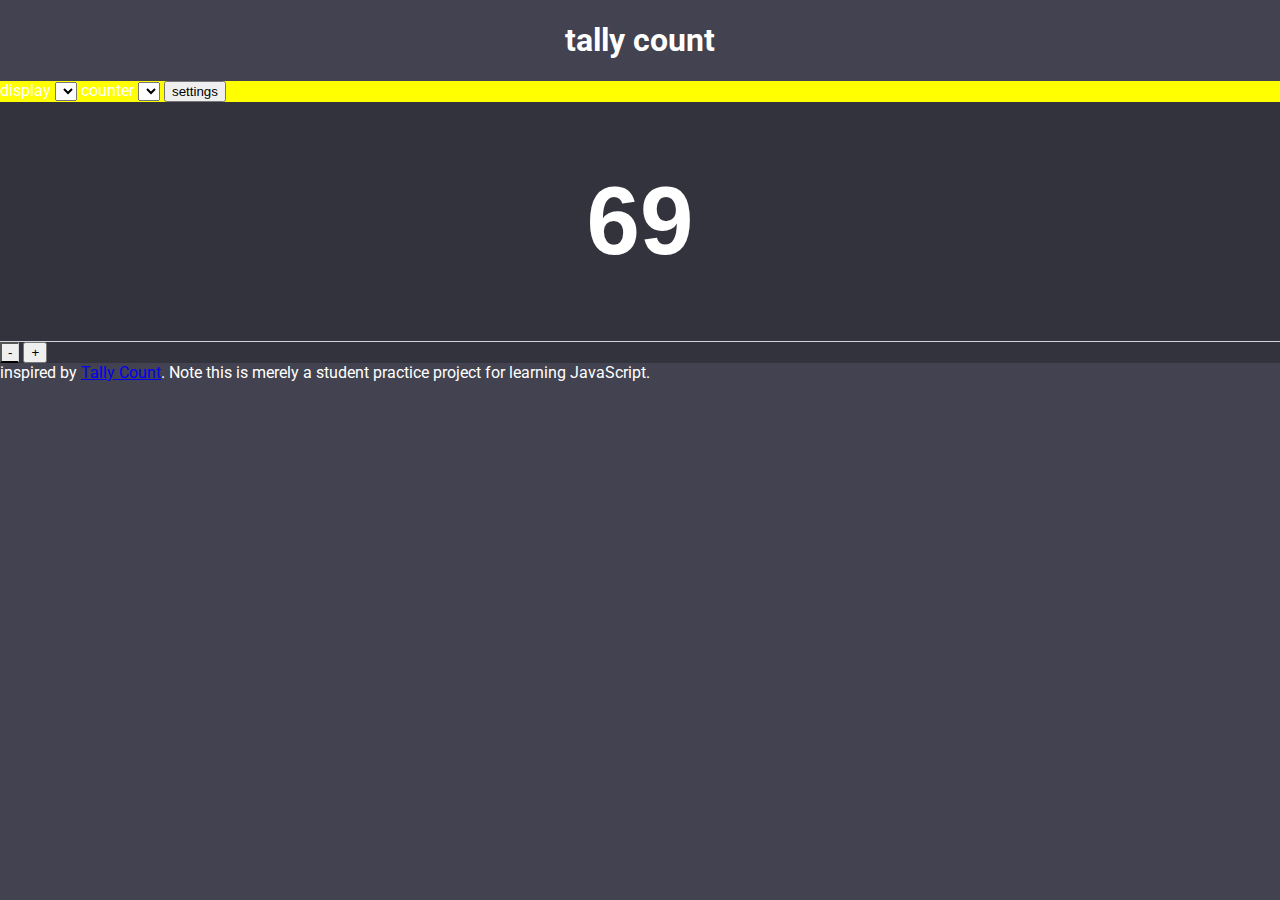
<file: index.html>
<!DOCTYPE html>
<html lang="en">
  <head>
    <meta charset="UTF-8" />
    <meta http-equiv="X-UA-Compatible" content="IE=edge" />
    <meta name="viewport" content="width=device-width, initial-scale=1.0" />
    <link rel="stylesheet" href="style.css" />
    <title>tally count</title>
    <link rel="preconnect" href="https://fonts.googleapis.com" />

    <link rel="preconnect" href="https://fonts.gstatic.com" crossorigin />

    <link
      href="https://fonts.googleapis.com/css2?family=Roboto:wght@500;900&display=swap"
      rel="stylesheet"
    />
  </head>
  <body>
    <header class="header">
      <h1>tally count</h1>
    </header>

    <aside class="controls">
      <label>
        <span>display</span>
        <select>
          <options>single</options>
          <options>multiple</options>
        </select>
      </label>

      <label>
        <span>counter</span>
        <select>
          <options>counter 1</options>
          <options>counter 2</options>
          <options>counter 3</options>
        </select>
      </label>

      <button>settings</button>
    </aside>

    <main class="counter">
      <input class="counter__value" readonly value="69" />
      <div class="counter__action">
        <button class="counter__button counter__button_first">-</button>
        <button class="counter__button">+</button>
      </div>
    </main>

    <footer>
      inspired by
      <a href="https://tallycount.app">Tally Count</a>. Note this is merely a student practice project for learning
        JavaScript.
    </footer>
  </body>
</html>
</file>
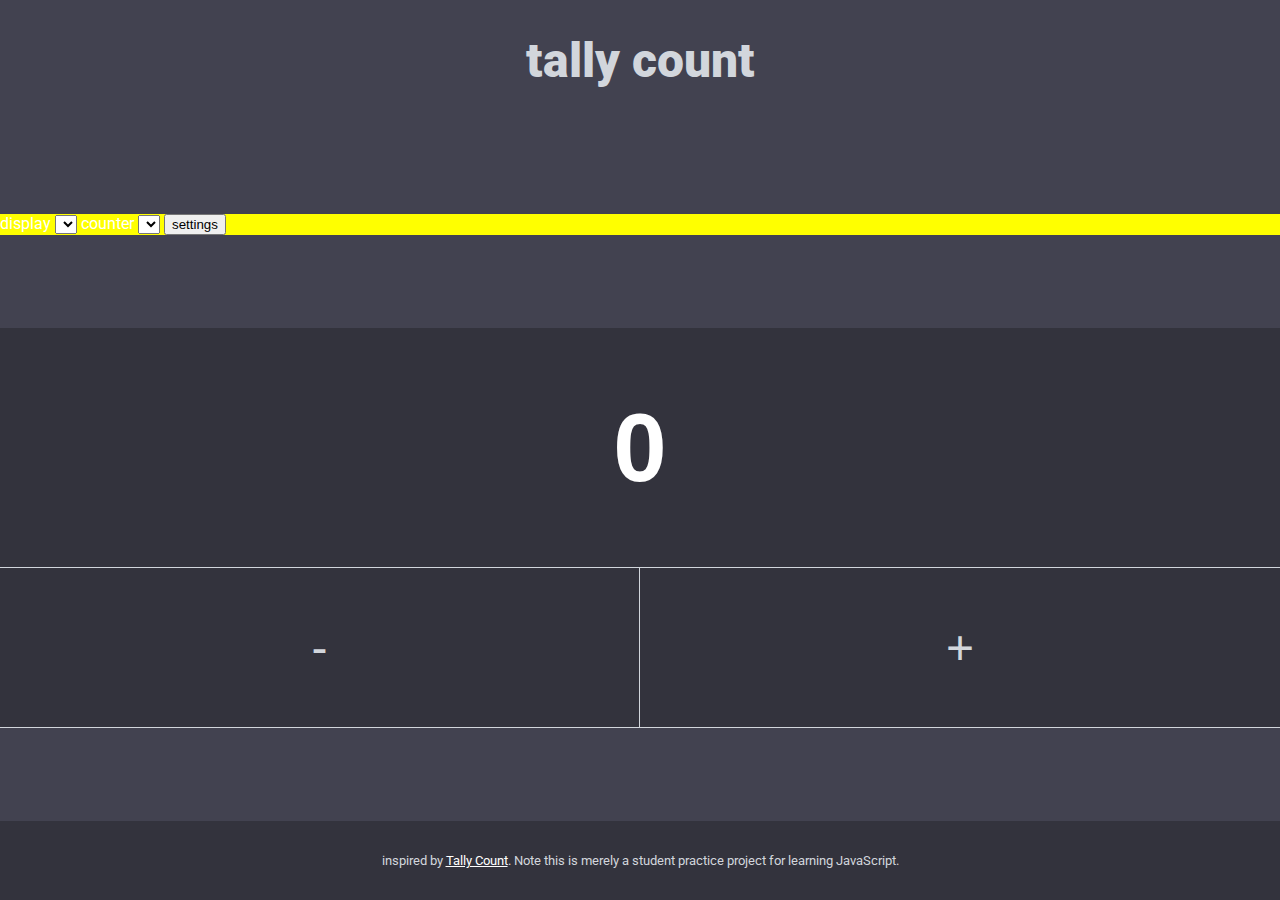
<file: IWA1/index.html>
<!DOCTYPE html>
<html lang="en">
  <head>
    <meta charset="UTF-8" />
    <meta http-equiv="X-UA-Compatible" content="IE=edge" />
    <meta name="viewport" content="width=device-width, initial-scale=1.0" />
    <link rel="stylesheet" href="style.css" />
    <title>tally count</title>
    <link rel="preconnect" href="https://fonts.googleapis.com" />

    <link rel="preconnect" href="https://fonts.gstatic.com" crossorigin />

    <link
      href="https://fonts.googleapis.com/css2?family=Roboto:wght@500;900&display=swap"
      rel="stylesheet"/>
      <script src="/script.js" defer></script>
  </head>
  <body>
    <header class="header">
      <h1 class="header__title">tally count</h1>
    </header>

    <aside class="controls">
      <label>
        <span>display</span>
        <select>
          <options>single</options>
          <options>multiple</options>
        </select>
      </label>

      <label>
        <span>counter</span>
        <select>
          <options>counter 1</options>
          <options>counter 2</options>
          <options>counter 3</options>
        </select>
      </label>

      <button>settings</button>
    </aside>

    <main class="counter">
      <input class="counter__value" data-key="number" readonly value="0" />
      <div class="counter__action">
        <button data-key="subtract" class="counter__button counter__button_first">-</button>
        <button data-key="add" class="counter__button">+</button>
      </div>
    </main>

    <footer class="footer">
      inspired by
      <a class="footer__link" href="https://tallycount.app">Tally Count</a>. Note this is merely a student practice project for learning
        JavaScript.
    </footer>
  </body>
</html>
</file>
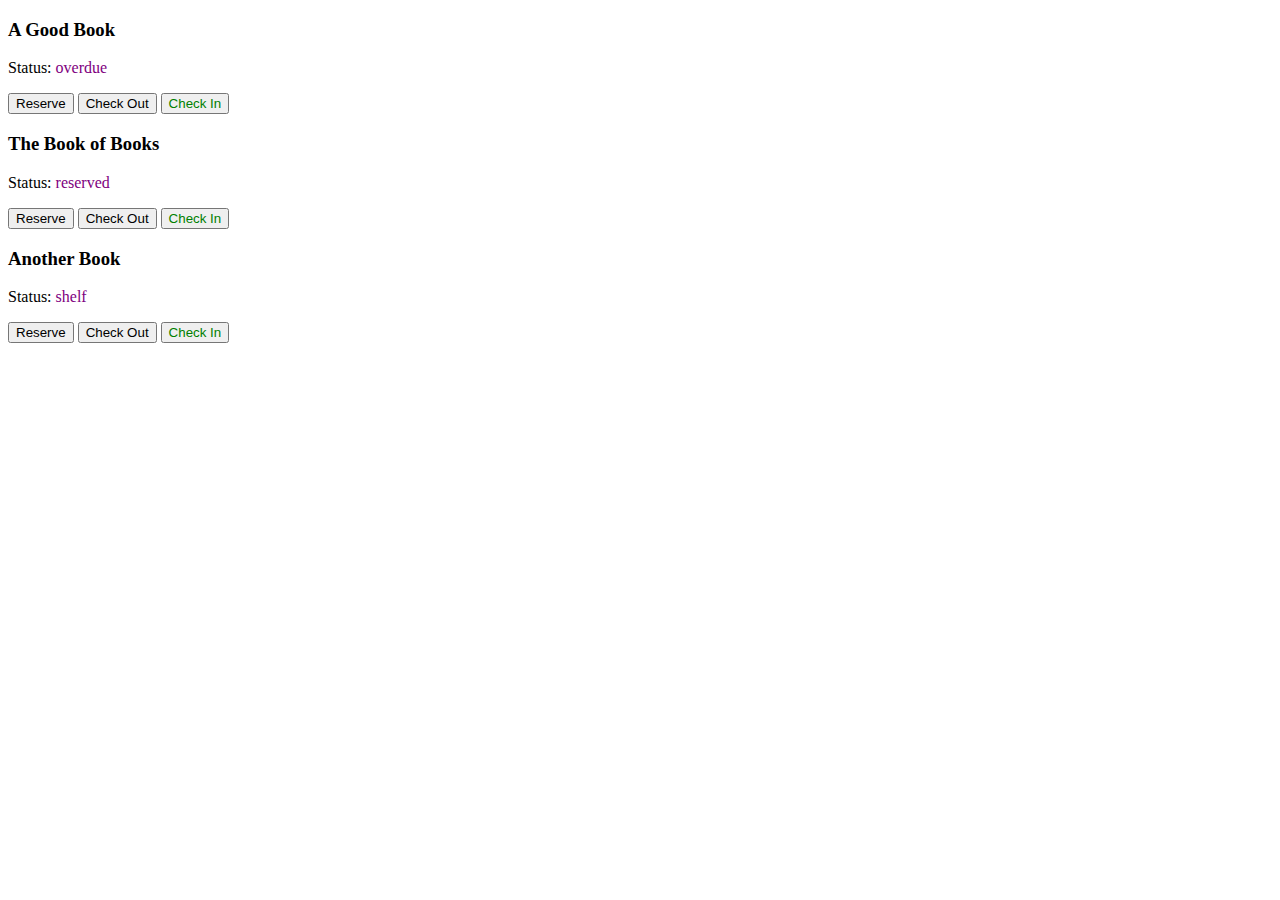
<file: IWA-12/challenge 1/index.html>
<!DOCTYPE html>
<html lang="en">
  <head>
    <meta charset="UTF-8" />
    <meta http-equiv="X-UA-Compatible" content="IE=edge" />
    <meta name="viewport" content="width=device-width, initial-scale=1.0" />
    <title>LMS Pro</title>
    <script src="./script.js" defer></script>
  </head>
  <body>
    <div id="book1">
      <h3>A Good Book</h3>
      <p>Status: <span class="status" style="color: purple">overdue</span></p>
      <button class="reserve">Reserve</button>
      <button class="checkout">Check Out</button>
      <button class="checkin" style="color: green">Check In</button>
    </div>

    <div id="book2">
      <h3>The Book of Books</h3>
      <p>Status: <span class="status" style="color: purple">reserved</span></p>
      <button class="reserve">Reserve</button>
      <button class="checkout">Check Out</button>
      <button class="checkin" style="color: green">Check In</button>
    </div>
    
    <div id="book3">
      <h3>Another Book</h3>
      <p>Status: <span class="status" style="color: purple">shelf</span></p>
      <button class="reserve">Reserve</button>
      <button class="checkout">Check Out</button>
      <button class="checkin" style="color: green">Check In</button>
    </div>
  </body>
</html>
</file>
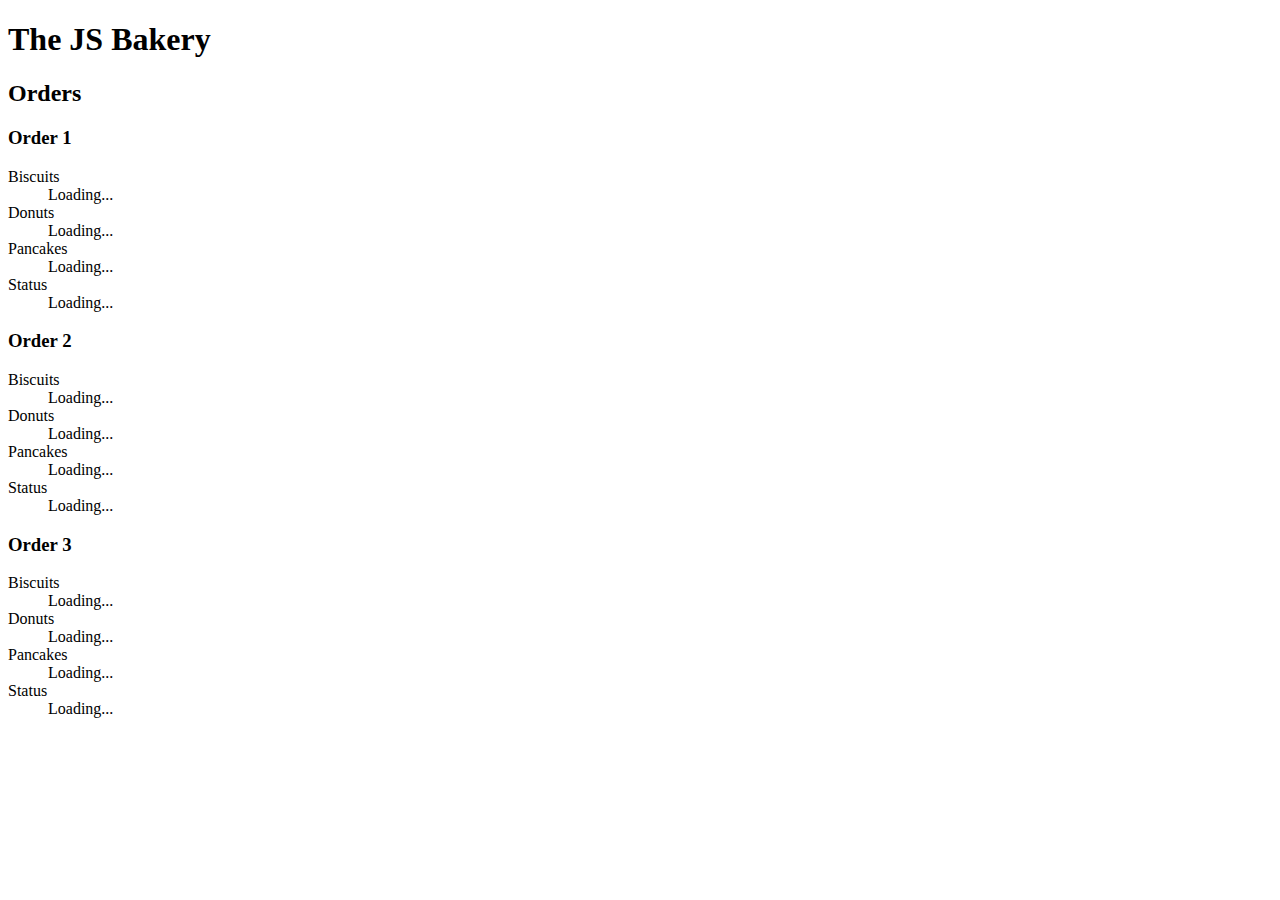
<file: IWA11/IWA_11.2_Challenge 1/index.html>
<!DOCTYPE html>
<html lang="en">

<head>
    <meta charset="UTF-8">
    <meta http-equiv="X-UA-Compatible" content="IE=edge">
    <meta name="viewport" content="width=device-width, initial-scale=1.0">
    <title>The JS Bakery</title>
    <script src="./script.js" defer></script>
</head>

<body>
    <h1>The JS Bakery</h1>

    <h2>Orders</h2>

    <section>
        <h3>Order 1</h3>

        <dl 
            data-key="order1" 
            data-biscuits="10" 
            data-donuts="13" 
            data-pancakes="0" 
            data-delivered="false"
        >
            <div class="biscuits">
                <dt>Biscuits</dt>
                <dd class="count">Loading...</dd>
            </div>

            <div class="donuts">
                <dt>Donuts</dt>
                <dd class="count">Loading...</dd>
            </div>

            <div class="pancakes">
                <dt>Pancakes</dt>
                <dd class="count">Loading...</dd>
            </div>

            <div class="status">
                <dt>Status</dt>
                <dd>Loading...</dd>
            </div>
        </dl>

    </section>

    <section>
        <h3>Order 2</h3>

        <dl 
            data-key="order2" 
            data-biscuits="5" 
            data-donuts="0" 
            data-pancakes="2" 
            data-delivered="false"
        >
            <div class="biscuits">
                <dt>Biscuits</dt>
                <dd class="count">Loading...</dd>
            </div>

            <div class="donuts">
                <dt>Donuts</dt>
                <dd class="count">Loading...</dd>
            </div>

            <div class="pancakes">
                <dt>Pancakes</dt>
                <dd class="count">Loading...</dd>
            </div>

            <div class="status">
                <dt>Status</dt>
                <dd>Loading...</dd>
            </div>
        </dl>
    </section>


    <section>
        <h3>Order 3</h3>

        <dl 
            data-key="order3" 
            data-biscuits="12" 
            data-donuts="11" 
            data-pancakes="15" 
            data-delivered="true"
        >
            <div class="biscuits">
                <dt>Biscuits</dt>
                <dd class="count">Loading...</dd>
            </div>

            <div class="donuts">
                <dt>Donuts</dt>
                <dd class="count">Loading...</dd>
            </div>

            <div class="pancakes">
                <dt>Pancakes</dt>
                <dd class="count">Loading...</dd>
            </div>

            <div class="status">
                <dt>Status</dt>
                <dd>Loading...</dd>
            </div>
        </dl>
    </section>
</body>

</html>
</file>
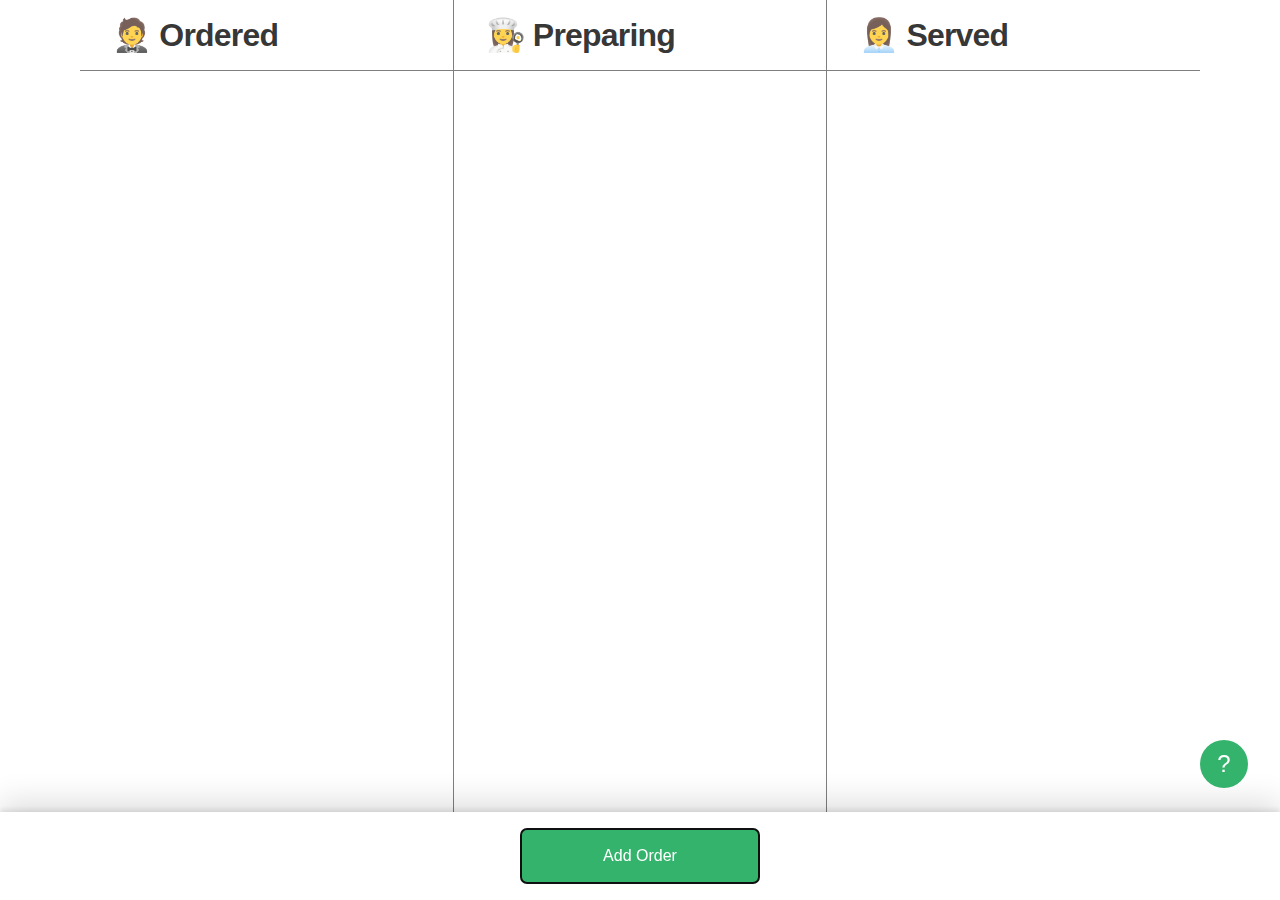
<file: IWA18/challenge 1/index.html>
<!DOCTYPE html>
<html lang="en">
  <head>
    <meta charset="UTF-8" />
    <meta http-equiv="X-UA-Compatible" content="IE=edge" />
    <meta name="viewport" content="width=device-width, initial-scale=1.0" />
    <title>Kitchen Express</title>
    <link rel="stylesheet" href="./styles.css" />
    <script src="./scripts.js" defer type="module"></script>
  </head>

  <body>
    <header class="actions">
      <h1 class="sr-only">Kitchen Express</h1>
      <div class="actions__inner">
        <button class="button button_primary" data-add>Add Order</button>
      </div>
    </header>

    <dialog class="overlay" data-help-overlay>
      <h2 class="overlay__title">Help</h2>
      <p><strong>To use the app, you can start by adding a new order by clicking the "add order" button.</strong></p>
      <p>You can view and update orders by selecting them directly from the list. Inside the order, you can manually change information associated with an order or update its status. However, note that you can quickly change the status of an order by drag it between the three different columns with your mouse.</p>
      <div class="overlay__row">
        <button class="button" type="button" data-help-cancel>Close</button>
      </div>
    </dialog>

    <dialog class="overlay" data-add-overlay>
      <div class="overlay__top">
        <h2 class="overlay__title">Add Order</h2>
      </div>

      <form class="overlay__form" data-add-form id="add-form">
        <label class="overlay__field">
          <div class="overlay__label">Item</div>
          <input class="overlay__input" data-add-title name="title" required>
        </label>

        <label class="overlay__field">
          <div class="overlay__label">Table</div>
          <select class="overlay__input overlay__input_select" data-add-table name="table"></select>
        </label>

      </form>
      <div class="overlay__row">
        <button class="button" type="button" data-add-cancel>Cancel</button>
        <button class="button button_primary" type="submit" form="add-form">Add</button>
      </div>
    </dialog>

    <dialog class="overlay" data-edit-overlay>
      <div class="overlay__top">
        <h2 class="overlay__title">Edit Order</h2>
        <button class="overlay__delete" data-edit-delete>Delete</button>
      </div>

      <form class="overlay__form" data-edit-form id="edit-form">
        <input hidden name="id" data-edit-id>

        <label class="overlay__field">
          <div class="overlay__label">Item</div>
          <input class="overlay__input" data-edit-title name="title" required>
        </label>

        <label class="overlay__field">
          <div class="overlay__label">Table</div>
          <select class="overlay__input overlay__input_select" data-edit-table name="table"></select>
        </label>

        <label class="overlay__field">
          <div class="overlay__label">Status</div>

          <select class="overlay__input overlay__input_select" data-edit-column name="column">
            <option value="ordered">Ordered</option>
            <option value="preparing">Preparing</option>
            <option value="served">Served</option>
          </select>
        </label>

      </form>
      <div class="overlay__row">
        <button class="button" type="button" data-edit-cancel>Cancel</button>
        <button class="button button_primary" type="submit" form="edit-form">Update</button>
      </div>
    </dialog>

    <h2 class="sr-only">Orders</h2>

    <div class="grid" data-grid>
      <section class="grid__column" data-area="ordered">
        <h2 class="grid__title">🤵 Ordered</h2>
        <div class="grid__content" data-column="ordered"></div>
      </section>

      <section class="grid__column" data-area="preparing">
        <h2 class="grid__title">👩‍🍳 Preparing</h2>
        <div class="grid__content" data-column="preparing"></div>
      </section>

      <section class="grid__column grid__column_last" data-area="served">
        <h2 class="grid__title">👩‍💼 Served</h2>
        <div class="grid__content" data-column="served"></div>
      </section>
    </div>

    <button class="help" data-help>?</button>
    <div class="backdrop"></div>
  </body>
</html>
</file>
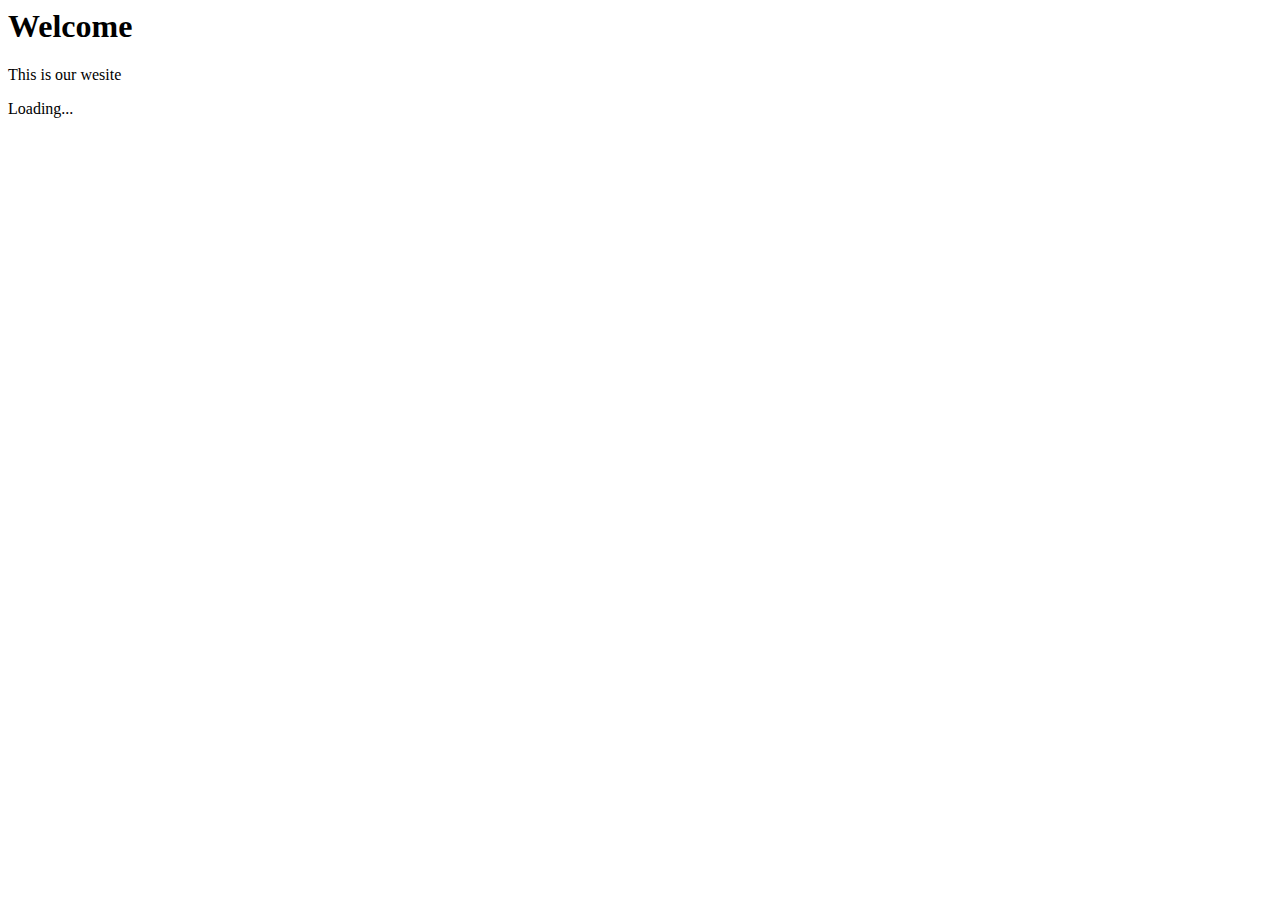
<file: IWA3/IWA_3.3_challenge 1/index.html>
<!-- index.html -->

<html>
	<head>
		<script src="/IWA3/IWA_3.3_challenge 1/script.js" type="module" defer></script>

  </head>

	<body>
		<h1>Welcome</h1>
		<p>This is our wesite</p>
	</body>

	<footer>Loading...</footer>
</html>
</file>
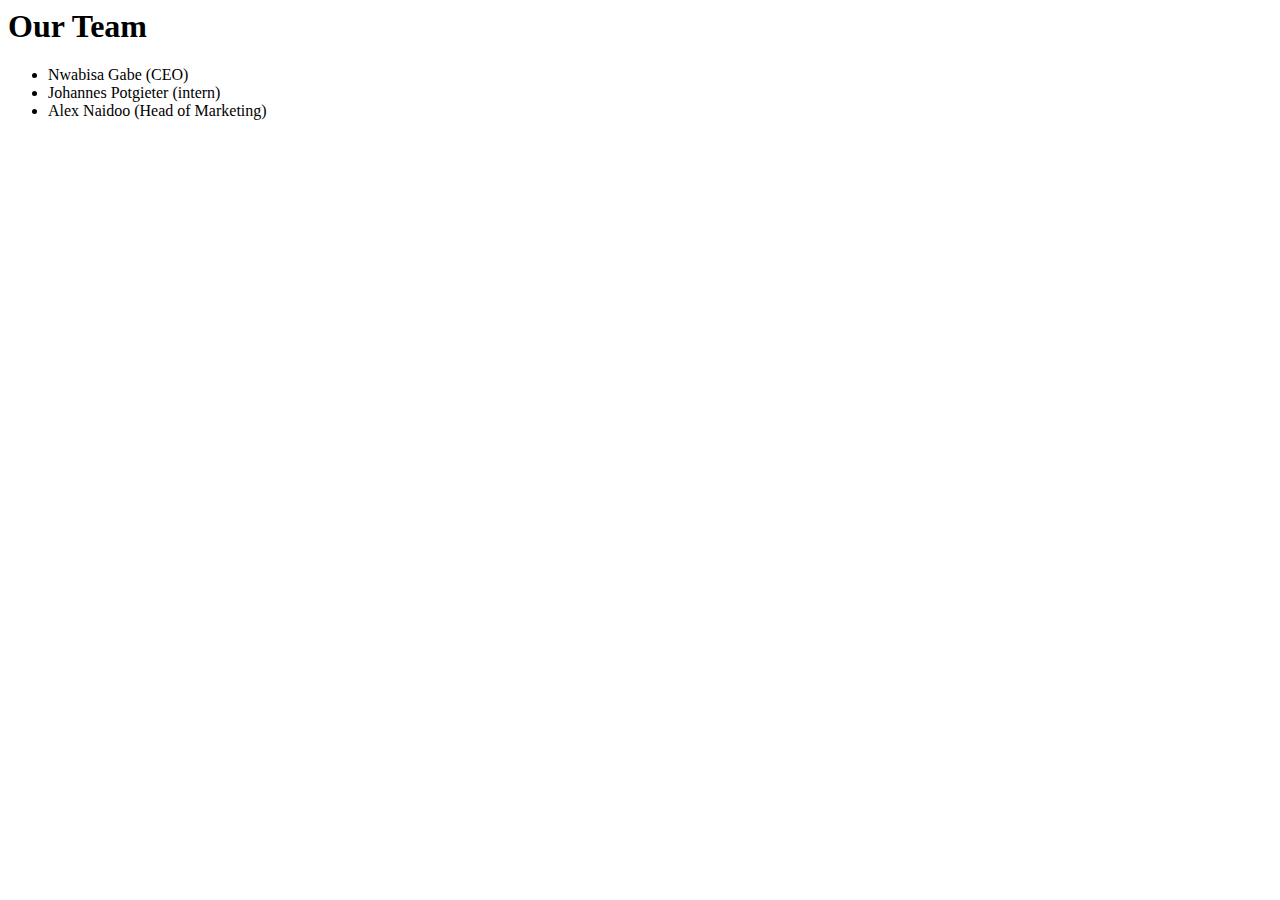
<file: IWA3/IWA_3.4_challenge 2/index.html>
<!-- index.html -->

<html>
    <script src="/IWA3/IWA_3.4_challenge 2/script.js" type="module"></script>
    <title>job titles</title>

    <body>
        <h1>Our Team</h1>
        
        <ul>
            <li id="nwabisa">Loading...</li>
            <li id="johannes">Loading...</li>
            <li id="alex">Loading...</li>
        </ul>
    </body>
</html>
</file>
<file: style.css>
:root{
    --color-green: #31c48d;
    --color-white: #ffffff;
    --color-dark-grey:#33333d;
    --color-medium-grey:#424250;
    --color-light-grey:#d2d6dc;
}
*{
    box-sizing: border-box;
}

body{
    margin: 0;
    background: var(--color-medium-grey);
    color: var(--color-white);
    font-family: Roboto,  Arial, Helvetica, sans-serif;
}
/* header */

.header{
    text-align: center;
}

/* controls */
.controls{
    background: yellow;
}


/* counter */
.counter{ 
    background: var(--color-dark-grey);
}
.counter__value{
    width: 100%;
    height: 15rem;
    text-align: center;
    font-size: 6rem;
    font-weight: 900;
    background: none;
    color: var(--color-white);
    border-width: 0;
    border-bottom: 1px solid var(--color-light-grey);
}
.counter__actions{
    display: flex;
}
.conter__button{
    background: none;
    width: 50%;
    border-width: 0;
    color: var(--color-light-grey);
    font-size: 3rem;
    height: 10rem;
}
.counter__button_first{
    border-right: 1px solid var(--color-light-grey);
}
</file>
<file: IWA1/style.css>
:root{
    --color-green: #31c48d;
    --color-white: #ffffff;
    --color-dark-grey:#33333d;
    --color-medium-grey:#424250;
    --color-light-grey:#d2d6dc;
}
*{
    box-sizing: border-box;
}
html{
    height: 100vh;
}

body{
    margin: 0;
    background: var(--color-medium-grey);
    color: var(--color-white);
    font-family: Roboto,  Arial, Helvetica, sans-serif;
    display: flex;
    flex-direction: column;
    justify-content: space-between;
    height: 100%;
}
/* header */

.header{
    text-align: center;
}
.header__title{
    font-size: 3rem;
    font-weight: 900;
    color: var(--color-light-grey);
}

/* controls */
.controls{
    background: yellow;
}


/* counter */
.counter{ 
    background: var(--color-dark-grey);
}
.counter__value{
    width: 100%;
    height: 15rem;
    text-align: center;
    font-size: 6rem;
    font-weight: 900;
    background: none;
    color: var(--color-white);
    border-width: 0;
    border-bottom: 1px solid var(--color-light-grey);
}
.counter__action{
    display: flex;
}
.counter__button{
    background: none;
    width: 50%;
    border-width: 0;
    color: var(--color-light-grey);
    font-size: 3rem;
    height: 10rem;
    border-bottom: 1px solid;
    transition: transform 0.1s;
}
.counter__button:disabled{
    background-color: red;
}
.counter__button:active{
    background: var(--color-medium-grey);
    transform: translateY(2%);
}
.counter__button_first{
    border-right: 1px solid var(--color-light-grey);
}
/* footer */
.footer {
    background: var(--color-dark-grey);
    color: var(--color-light-grey);
    padding: 2rem;
    font-size: 0.8rem;
    text-align: center;
}
.footer__link{
    color: var(--color-white);
}
</file>
<file: IWA18/challenge 1/styles.css>
@keyframes enter {
    0% {
      opacity: 0;
      transform: translateY(2rem);
    }
    100% {
      opacity: 1;
      transform: translateY(0);
    }
  }
  
  * {
    box-sizing: border-box;
  }
  
  body {
    margin: 0;
    min-height: 100vh;
    width: 100%;
    font-family: sans-serif;
    color: rgba(0, 0, 0, 0.9);
    padding: 0;
  }
  
  .sr-only {
    position:absolute;
    left:-10000px;
    top:auto;
    width:1px;
    height:1px;
    overflow:hidden;
  }
  
  .actions {
    display: flex;
    position: fixed;
    bottom: 0;
    left: 0;
    width: 100%;
    justify-content: center;
    align-items: center;
    margin: 0 auto;
    padding: 1rem;
    border-top: rgba(0, 0, 0, 1);
    box-shadow: rgba(0, 0, 0, 0.25) 0px 54px 55px,
      rgba(0, 0, 0, 0.12) 0px -12px 30px, rgba(0, 0, 0, 0.12) 0px 4px 6px,
      rgba(0, 0, 0, 0.17) 0px 12px 13px, rgba(0, 0, 0, 0.09) 0px -3px 5px;
    background: rgba(255, 255, 255, 1);
  }
  
  .actions__inner {
    width: 100%;
    max-width: 15rem;
  }
  
  .help {
    position: fixed;
    bottom: 7rem;
    right: 2rem;
    height: 3rem;
    width: 3rem;
    border-radius: 50%;
    background: rgba(0, 160, 70, 0.8);
    border-width: 0;
    cursor: pointer;
    font-size: 1.5rem;
    color: rgba(255, 255, 255, 1);
  }
  
  .help:hover {
    background: rgba(0, 160, 70, 1);
  }
  
  .grid {
    display: flex;
    width: 100%;
    max-width: 70rem;
    margin: 0 auto;
    overflow-x: scroll;
    min-height: 100vh;
  }
  
  .grid__column {
    width: 100%;
    min-width: 18rem;
    min-height: 100vh;
    height: 100%;
    border-right: 1px solid rgba(0, 0, 0, 0.5);
  }
  
  .grid__column_last {
    border-right-width: 0;
  }
  
  .grid__title {
    font-size: 2rem;
    margin: 0;
    padding: 1rem 2rem;
    border-bottom: 1px solid rgba(0, 0, 0, 0.5);
    letter-spacing: -0.05rem;
    color: rgba(0, 0, 0, 0.8);
  }
  
  .button {
    font-family: sans-serif;
    background-color: rgba(0, 160, 70, 0.1);
    transition: background-color 0.1s;
    border-width: 0;
    border-radius: 6px;
    height: 3.5rem;
    cursor: pointer;
    width: 50%;
    color: rgba(0, 160, 70, 1);
    font-size: 1rem;
    border: 1px solid rgba(0, 160, 70, 1);
    width: 100%;
  }
  
  .button_primary {
    background-color: rgba(0, 160, 70, 0.8);
    color: rgba(255, 255, 255, 1);
  }
  
  .button:hover {
    background-color: rgba(0, 160, 70, 0.2);
  }
  
  .button_primary:hover {
    background-color: rgba(0, 160, 70, 1);
  }
  
  .order {
    border-width: 0;
    width: 100%;
    font-family: sans-serif;
    padding: 0.5rem;
    cursor: pointer;
    text-align: left;
    height: 8rem;
    display: flex;
    flex-direction: column;
    align-items: flex-start;
    justify-content: center;
    border-radius: 2px;
    padding: 0 2rem;
    border: 1px solid rgba(0, 0, 0, 0);
    border-bottom-color: rgba(0, 0, 0, 0.1);
    user-select: none;
    animation-duration: 0.6s;
    animation-name: enter;
    cursor: move;
  }
  
  .order:hover {
    background: rgba(0, 160, 70, 0.05);
    border: 1px solid rgba(0, 160, 70, 1);
  }
  
  .order__title {
    margin: 0 0 0.5rem;
    font-weight: bold;
    display: -webkit-box;
    -webkit-line-clamp: 2;
    -webkit-box-orient: vertical;
    overflow: hidden;
    font-size: 1.25rem;
    color: rgba(0, 0, 0, 0.8);
  }
  
  .order__details {
    margin: 0;
  }
  
  .order__row {
    display: flex;
    font-size: 0.9rem;
    color: rgba(0, 0, 0, 0.5);
  }
  
  .order__value {
    margin-left: 0.25rem;
    font-weight: bold;
  }
  
  .overlay {
    position: fixed;
    bottom: 0;
    left: 0;
    width: 100%;
    border-width: 0;
    animation-name: enter;
    animation-duration: 0.6s;
    z-index: 10;
    background-color: rgba(255, 255, 255, 1);
    box-shadow: 0px 3px 3px -2px rgba(0, 0, 0, 0.2),
      0px 3px 4px 0px rgba(0, 0, 0, 0.14), 0px 1px 8px 0px rgba(0, 0, 0, 0.12);
  }
  
  @media (min-width: 30rem) {
    .overlay {
      max-width: 30rem;
      padding: 1rem 3rem 2rem;
      left: 0%;
      top: 0;
      border-radius: 8px;
    }
  }
  
  .overlay__form {
    padding-bottom: 0.5rem;
    margin: 0 auto;
  }
  
  .overlay__row {
    display: flex;
    gap: 0.5rem;
    padding-top: 1rem;
    margin: 0 auto;
    justify-content: center;
  }
  
  .overlay__input {
    width: 100%;
    margin-bottom: 0.5rem;
    background-color: rgba(0, 0, 0, 0.05);
    border-width: 0;
    border-radius: 6px;
    width: 100%;
    height: 4rem;
    color: rgba(0, 0, 0, 1);
    padding: 1rem 0.5rem 0 0.75rem;
    font-size: 1.1rem;
    font-weight: bold;
    font-family: Roboto, sans-serif;
    cursor: pointer;
  }
  
  .overlay__input_select {
    padding-left: 0.5rem;
  }
  
  .overlay__field {
    position: relative;
    display: block;
  }
  
  .overlay__label {
    position: absolute;
    top: 0.75rem;
    left: 0.75rem;
    font-size: 0.85rem;
    color: rgba(0, 0, 0, 0.4);
  }
  
  .overlay__input:hover {
    background-color: rgba(0, 0, 0, 0.1);
  }
  
  .overlay__title {
    padding: 1rem 0;;
    font-size: 2rem;
    font-weight: bold;
    line-height: 1;
    letter-spacing: -0.1px;
    max-width: 25rem;
    margin: 0.25rem 0 1rem;
  }
  
  .overlay__top {
    display: flex;
    justify-content: space-between;
    align-items: center;
  }
  
  .overlay__delete {
    color: rgba(0, 0, 0, 1);
    text-decoration: underline;
    background: none;
    border-width: 0;  
    cursor: pointer;
    border-radius: 4px;
    padding: 1rem;
  }
  
  .overlay__delete:hover {
    background: rgba(0, 0, 0, 0.1)
  }
  
  /* backdrop */
  
  .backdrop {
    display: none;
    background: rgba(0, 0, 0, 0.3);
    position: fixed;
    top: 0;
    left: 0;
    height: 100vh;
    width: 100vw;
  }
  
  .overlay[open] ~ .backdrop {
    display: block;
  }
</file>
